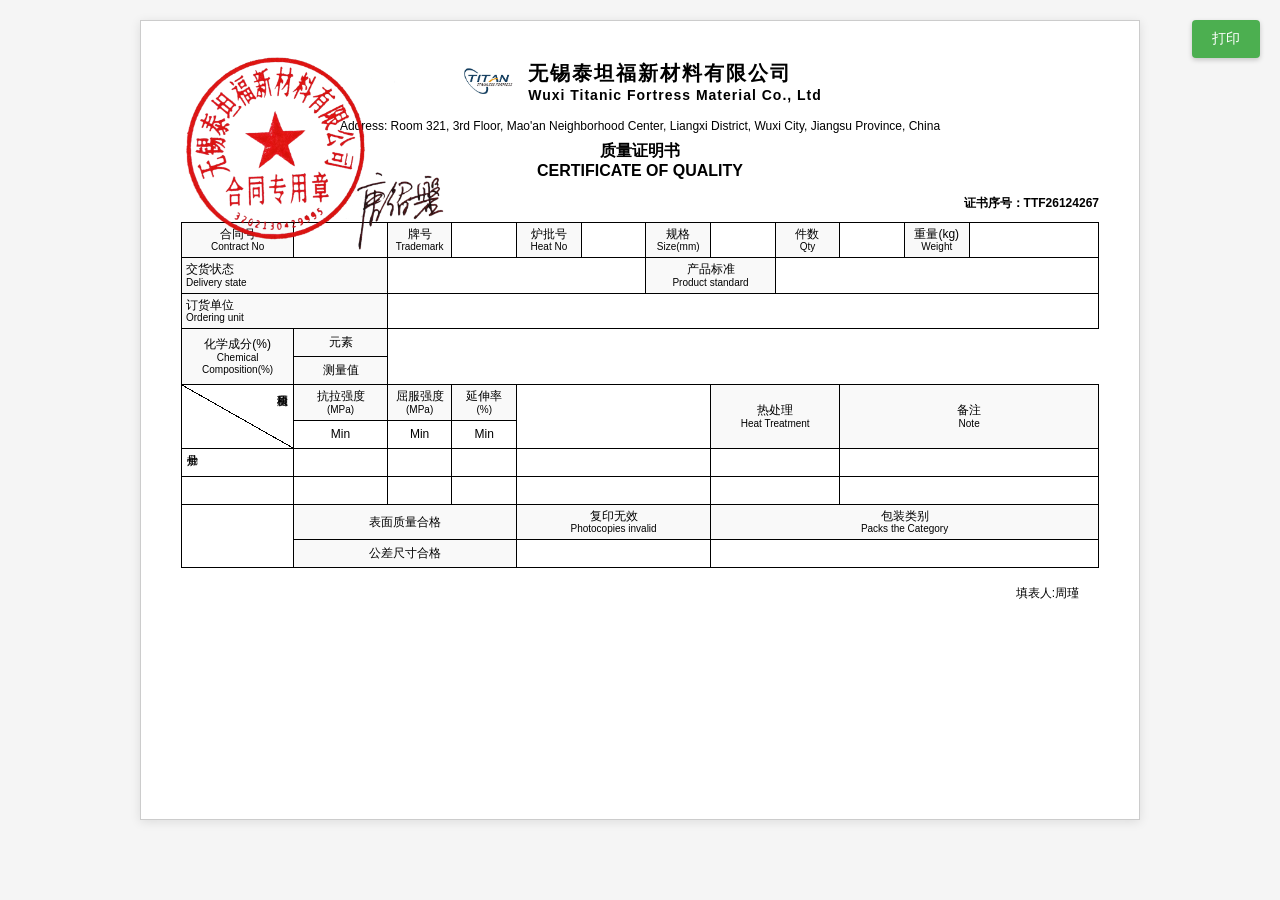
<file: certificate.html>
<!DOCTYPE html>
<html lang="zh-CN">
<head>
<meta charset="UTF-8">
<title>质量证明书 - Certificate of Quality</title>
<style>
  * { box-sizing: border-box; margin: 0; padding: 0; }
  body {
    font-family: Arial, Helvetica, sans-serif;
    background: #f5f5f5;
    padding: 20px;
    color: #000;
  }
  .certificate {
    background: #fff;
    width: 1000px;
    margin: 0 auto;
    padding: 30px 40px;
    border: 1px solid #ccc;
    box-shadow: 0 2px 10px rgba(0,0,0,0.1);
    position: relative;
    min-height: 800px;
  }
  .header {
    text-align: center;
    margin-bottom: 15px;
  }
  .header h1 {
    font-size: 22px;
    font-weight: bold;
    margin-bottom: 6px;
    letter-spacing: 2px;
  }
  .header h2 {
    font-size: 18px;
    font-weight: bold;
    margin-bottom: 8px;
    letter-spacing: 1px;
  }
  .header .subtitle {
    font-size: 12px;
    font-weight: normal;
  }
  table {
    width: 100%;
    border-collapse: collapse;
    font-size: 12px;
    table-layout: fixed;
  }
  table td, table th {
    border: 1px solid #000;
    padding: 4px 4px;
    text-align: left;
    vertical-align: middle;
    height: 28px;
    line-height: 1.2;
  }
  .label-cell {
    background: #f9f9f9;
    font-weight: normal;
    text-align: center;
  }
  .center-text {
    text-align: center !important;
  }
  .diagonal-cell {
    position: relative;
    height: 56px;
  }
  .diagonal-cell::before {
    content: "";
    position: absolute;
    top: 0;
    left: 0;
    width: 100%;
    height: 100%;
    background: linear-gradient(to top right, transparent calc(50% - 0.5px), #000 calc(50% - 0.5px), #000 calc(50% + 0.5px), transparent calc(50% + 0.5px));
    -webkit-print-color-adjust: exact;
    print-color-adjust: exact;
  }
  .diagonal-cell .top-text {
    position: absolute;
    top: 2px;
    right: 4px;
    font-size: 11px;
    writing-mode: vertical-rl;
    text-orientation: mixed;
  }
  .diagonal-cell .bottom-text {
    position: absolute;
    bottom: 2px;
    left: 4px;
    font-size: 11px;
    writing-mode: vertical-rl;
    text-orientation: mixed;
  }
  .en-text { font-size: 10px; font-family: Arial, sans-serif; display: block; }
  [contenteditable="true"] {
    outline: none;
    min-height: 1em;
  }
  [contenteditable="true"]:focus {
    background: #e8f4fd;
  }
  .footer {
    display: flex;
    justify-content: flex-end;
    margin-top: 15px;
    font-size: 12px;
    line-height: 1.8;
    padding-right: 20px;
  }
  .stamp-image {
    position: absolute;
    top: -18px;
    left: 20px;
    width: 300px;
    height: 300px;
    z-index: 10;
    object-fit: contain;
  }
  .certificate-no {
    text-align: right;
    font-size: 12px;
    margin-bottom: 10px;
    font-weight: bold;
  }
  .element-col {
    width: 7.69%;
  }
  .element-header {
    background: #ff8c00;
    color: white;
    font-weight: bold;
    text-align: center;
  }
  .element-value {
    background: #ff8c00;
    color: white;
    text-align: center;
  }
  .measurement-value {
    background: #add8e6;
    color: #333;
    text-align: center;
  }
  .print-btn {
    position: fixed;
    top: 20px;
    right: 20px;
    padding: 10px 20px;
    background: #4CAF50;
    color: white;
    border: none;
    border-radius: 4px;
    cursor: pointer;
    font-size: 14px;
    z-index: 100;
    box-shadow: 0 2px 5px rgba(0,0,0,0.2);
  }
  .print-btn:hover { background: #45a049; }
  @media print {
    @page { size: A4 landscape; margin: 10mm; }
    body { background: #fff; padding: 0; }
    .certificate { box-shadow: none; border: none; width: 100%; padding: 0; min-height: auto; }
    [contenteditable="true"]:focus { background: transparent; }
    .stamp-image { display: block; }
    .print-btn { display: none; }
  }
</style>
</head>
<body>

<button class="print-btn" onclick="window.print()">打印</button>

<div class="certificate">

  <div class="header">
    <div style="display: flex; align-items: center; justify-content: center; gap: 10px; margin-bottom: 8px;">
      <img id="companyLogo" src="" alt="公司logo" style="width: 60px; height: 60px; object-fit: contain;" />
      <div style="text-align: left;">
        <h1 contenteditable="true" id="companyName" style="margin: 0; font-size: 20px;">无锡泰坦福新材料有限公司</h1>
        <h2 contenteditable="true" style="margin: 0; font-size: 14px;">Wuxi Titanic Fortress Material Co., Ltd</h2>
      </div>
    </div>
    <div class="subtitle">Address: Room 321, 3rd Floor, Mao'an Neighborhood Center, Liangxi District, Wuxi City, Jiangsu Province, China</div>
    <div style="font-size: 16px; font-weight: bold; margin-top: 8px;">质量证明书</div>
    <div style="font-size: 16px; font-weight: bold;">CERTIFICATE OF QUALITY</div>
  </div>

  <div class="certificate-no" id="certificateNo">证书序号：</div>

  <table>
    <colgroup>
      <col width="12%">
      <col width="10%">
      <col width="6.91%">
      <col width="6.91%">
      <col width="6.91%">
      <col width="6.91%">
      <col width="6.91%">
      <col width="6.91%">
      <col width="6.91%">
      <col width="6.91%">
      <col width="6.91%">
      <col width="6.91%">
      <col width="6.91%">
    </colgroup>
    <tr>
      <td class="label-cell">合同号<br><span class="en-text">Contract No</span></td>
      <td contenteditable="true" id="contractNo"></td>
      <td class="label-cell">牌号<br><span class="en-text">Trademark</span></td>
      <td contenteditable="true" id="material"></td>
      <td class="label-cell">炉批号<br><span class="en-text">Heat No</span></td>
      <td contenteditable="true" id="heatNo"></td>
      <td class="label-cell">规格<br><span class="en-text">Size(mm)</span></td>
      <td contenteditable="true" id="specification"></td>
      <td class="label-cell">件数<br><span class="en-text">Qty</span></td>
      <td contenteditable="true" id="quantity"></td>
      <td class="label-cell">重量(kg)<br><span class="en-text">Weight</span></td>
      <td contenteditable="true" id="weight" colspan="2"></td>
    </tr>
    <tr>
      <td class="label-cell" colspan="2" style="text-align: left;">交货状态<br><span class="en-text">Delivery state</span></td>
      <td contenteditable="true" id="deliveryState" colspan="4"></td>
      <td class="label-cell" colspan="2">产品标准<br><span class="en-text">Product standard</span></td>
      <td contenteditable="true" id="product" colspan="5"></td>
    </tr>
    <tr>
      <td class="label-cell" colspan="2" style="text-align: left;">订货单位<br><span class="en-text">Ordering unit</span></td>
      <td contenteditable="true" id="customer" colspan="11"></td>
    </tr>
    <tr id="chemHeaderRow">
      <td class="label-cell" rowspan="3">化学成分(%)<br><span class="en-text">Chemical Composition(%)</span></td>
      <td class="label-cell" rowspan="2">元素</td>
    </tr>
    <tr id="chemValueRow">
    </tr>
    <tr id="chemMeasurementRow">
      <td class="label-cell">测量值</td>
    </tr>
    <tr>
      <td rowspan="2" class="diagonal-cell">
        <span class="top-text">检测项目</span>
        <span class="bottom-text">炉批号</span>
      </td>
      <td class="label-cell">抗拉强度<br><span class="en-text">(MPa)</span></td>
      <td class="label-cell">屈服强度<br><span class="en-text">(MPa)</span></td>
      <td class="label-cell">延伸率<br><span class="en-text">(%)</span></td>
      <td rowspan="2" colspan="3" contenteditable="true" id="heatTreatmentLeft"></td>
      <td colspan="2" class="label-cell" rowspan="2">热处理<br><span class="en-text">Heat Treatment</span></td>
      <td colspan="4" class="label-cell" rowspan="2">备注<br><span class="en-text">Note</span></td>
    </tr>
    <tr>
      <td contenteditable="true" class="center-text">Min</td>
      <td contenteditable="true" class="center-text">Min</td>
      <td contenteditable="true" class="center-text">Min</td>
    </tr>
    <tr>
      <td contenteditable="true" id="diagonalHeatNo"></td>
      <td contenteditable="true"></td>
      <td contenteditable="true"></td>
      <td contenteditable="true"></td>
      <td colspan="3" contenteditable="true"></td>
      <td colspan="2" contenteditable="true"></td>
      <td colspan="4" contenteditable="true" id="note"></td>
    </tr>
    <tr>
      <td></td>
      <td></td>
      <td></td>
      <td></td>
      <td colspan="3"></td>
      <td colspan="2"></td>
      <td colspan="4"></td>
    </tr>
    <tr>
      <td rowspan="2" contenteditable="true" id="gbNewGrade"></td>
      <td colspan="3" class="label-cell" contenteditable="true">表面质量合格</td>
      <td colspan="3" class="label-cell" contenteditable="true">复印无效<br><span class="en-text">Photocopies invalid</span></td>
      <td colspan="6" class="label-cell">包装类别<br><span class="en-text">Packs the Category</span></td>
    </tr>
    <tr>
      <td colspan="3" class="label-cell" contenteditable="true">公差尺寸合格</td>
      <td colspan="3"></td>
      <td colspan="6" contenteditable="true"></td>
    </tr>
  </table>

  <div class="footer">
    <div style="text-align: right;">
      <div contenteditable="true">填表人:周瑾</div>
      <div contenteditable="true" id="date"></div>
    </div>
  </div>

  <img src="ttfchop.png" alt="签章" class="stamp-image" />

</div>

<script>
    document.querySelectorAll('[contenteditable="true"]').forEach(el => {
      el.addEventListener('keydown', function(e) {
        if (e.key === 'Enter') {
          e.preventDefault();
          document.execCommand('insertLineBreak');
        }
      });
    });

    function loadLogo() {
      const logoImg = document.getElementById('companyLogo');
      if (!logoImg) return;
      
      const baseUrl = window.location.pathname.substring(0, window.location.pathname.lastIndexOf('/') + 1);
      const logoUrl = baseUrl + 'logo.jpg';
      
      fetch(logoUrl)
        .then(function(response) {
          if (response.ok) {
            return response.blob();
          }
          throw new Error('Logo not found');
        })
        .then(function(blob) {
          const reader = new FileReader();
          reader.onloadend = function() {
            logoImg.src = reader.result;
          };
          reader.readAsDataURL(blob);
        })
        .catch(function(e) {
          console.error('加载logo失败:', e);
        });
    }

    function generateCertificateNo() {
    const now = new Date();
    const year = now.getFullYear().toString().substring(2);
    const month = String(now.getMonth() + 1).padStart(2, '0');
    const random = String(Math.floor(Math.random() * 10000)).padStart(4, '0');
    return 'TTF' + year + month + random;
  }

  try {
    const savedData = localStorage.getItem('certificateData');
    
    loadLogo();
    
    document.getElementById('certificateNo').textContent = '证书序号：' + generateCertificateNo();
    
    if (savedData) {
      const certificateData = JSON.parse(savedData);
      localStorage.removeItem('certificateData');
      
      if (certificateData.orders && certificateData.orders.length > 0) {
        const firstOrder = certificateData.orders[0];
        
        if (firstOrder.orderNo) document.getElementById('contractNo').textContent = firstOrder.orderNo;
        if (firstOrder.material) document.getElementById('material').textContent = firstOrder.material;
        if (firstOrder.heatNo) {
          document.getElementById('heatNo').textContent = firstOrder.heatNo;
          document.getElementById('diagonalHeatNo').textContent = firstOrder.heatNo;
        }
        if (firstOrder.specification) document.getElementById('specification').textContent = firstOrder.specification;
        if (firstOrder.product) document.getElementById('deliveryState').textContent = firstOrder.product;
        
        let productStandard = '';
        if (certificateData.hscodeData) {
          const hscodeItem = certificateData.hscodeData.find(function(h) {
            return h.productName === firstOrder.product || h.productNameEn === firstOrder.product;
          });
          if (hscodeItem && hscodeItem.standard) {
            productStandard = hscodeItem.standard;
          }
        }
        document.getElementById('product').textContent = productStandard || 'GB/T 4237-2015';
        
        if (firstOrder.quantity) document.getElementById('quantity').textContent = firstOrder.quantity.toString();
        if (firstOrder.weight) document.getElementById('weight').textContent = firstOrder.weight.toFixed(2);
        if (certificateData.customer || firstOrder.customer) {
          document.getElementById('customer').textContent = certificateData.customer || firstOrder.customer;
        }
        
        if (certificateData.today) {
          const date = new Date(certificateData.today);
          document.getElementById('date').textContent = '日期：' + date.getFullYear() + '/' + (date.getMonth() + 1) + '/' + date.getDate();
        }
        
        if (firstOrder.otherRequirements) {
          document.getElementById('heatTreatmentLeft').textContent = firstOrder.otherRequirements;
        }
        if (firstOrder.remarks || firstOrder.description) {
          document.getElementById('note').textContent = firstOrder.remarks || firstOrder.description;
        }
        
        if (firstOrder.supplier === '无锡泰益特钢有限公司' || firstOrder.supplier === '无锡泰坦福新材料有限公司') {
          document.getElementById('companyName').textContent = firstOrder.supplier;
        }
        
        if (certificateData.gradeComparisons) {
          const grade = certificateData.gradeComparisons.find(function(g) {
            return g.gbNew === firstOrder.material || g.gbOld === firstOrder.material ||
                   g.astm === firstOrder.material || g.jis === firstOrder.material ||
                   g.din === firstOrder.material || g.en === firstOrder.material;
          });
          
          if (grade) {
            if (grade.gbNew) {
              document.getElementById('gbNewGrade').textContent = grade.gbNew;
            }
            
            if (grade.composition) {
              const composition = grade.composition;
              const elementParts = composition.split(',');
              const elements = [];
              
              elementParts.forEach(function(part) {
                part = part.trim();
                if (!part) return;
                
                const elementMatch = part.match(/^([A-Z][a-z]?)([:≤≥]?.*)$/);
                if (elementMatch) {
                  let elementName = elementMatch[1];
                  let elementValue = elementMatch[2].trim();
                  
                  if (elementValue.startsWith(':')) {
                    elementValue = elementValue.substring(1).trim();
                  }
                  
                  elements.push({
                    name: elementName,
                    value: elementValue || 'Max'
                  });
                }
              });
              
              const headerRow = document.getElementById('chemHeaderRow');
              const valueRow = document.getElementById('chemValueRow');
              const measurementRow = document.getElementById('chemMeasurementRow');
              
              elements.forEach(function(el) {
                const headerCell = document.createElement('td');
                headerCell.className = 'element-header';
                headerCell.textContent = el.name;
                headerRow.appendChild(headerCell);
                
                const valueCell = document.createElement('td');
                valueCell.className = 'element-value';
                valueCell.setAttribute('contenteditable', 'true');
                valueCell.textContent = el.value;
                valueRow.appendChild(valueCell);
                
                const measurementCell = document.createElement('td');
                measurementCell.className = 'measurement-value';
                measurementCell.setAttribute('contenteditable', 'true');
                measurementRow.appendChild(measurementCell);
              });
              
              const remainingCells = 11 - elements.length;
              if (remainingCells > 0) {
                for (let i = 0; i < remainingCells; i++) {
                  const headerCell = document.createElement('td');
                  headerCell.className = 'element-header';
                  headerCell.textContent = '-';
                  headerRow.appendChild(headerCell);
                  
                  const valueCell = document.createElement('td');
                  valueCell.className = 'element-value';
                  valueCell.setAttribute('contenteditable', 'true');
                  valueCell.textContent = '-';
                  valueRow.appendChild(valueCell);
                  
                  const measurementCell = document.createElement('td');
                  measurementCell.className = 'measurement-value';
                  measurementCell.setAttribute('contenteditable', 'true');
                  measurementRow.appendChild(measurementCell);
                }
              }
            }
          }
        }
      }
    }
  } catch (error) {
    console.error('解析质保书数据错误:', error);
  }
</script>

</body>
</html>
</file>
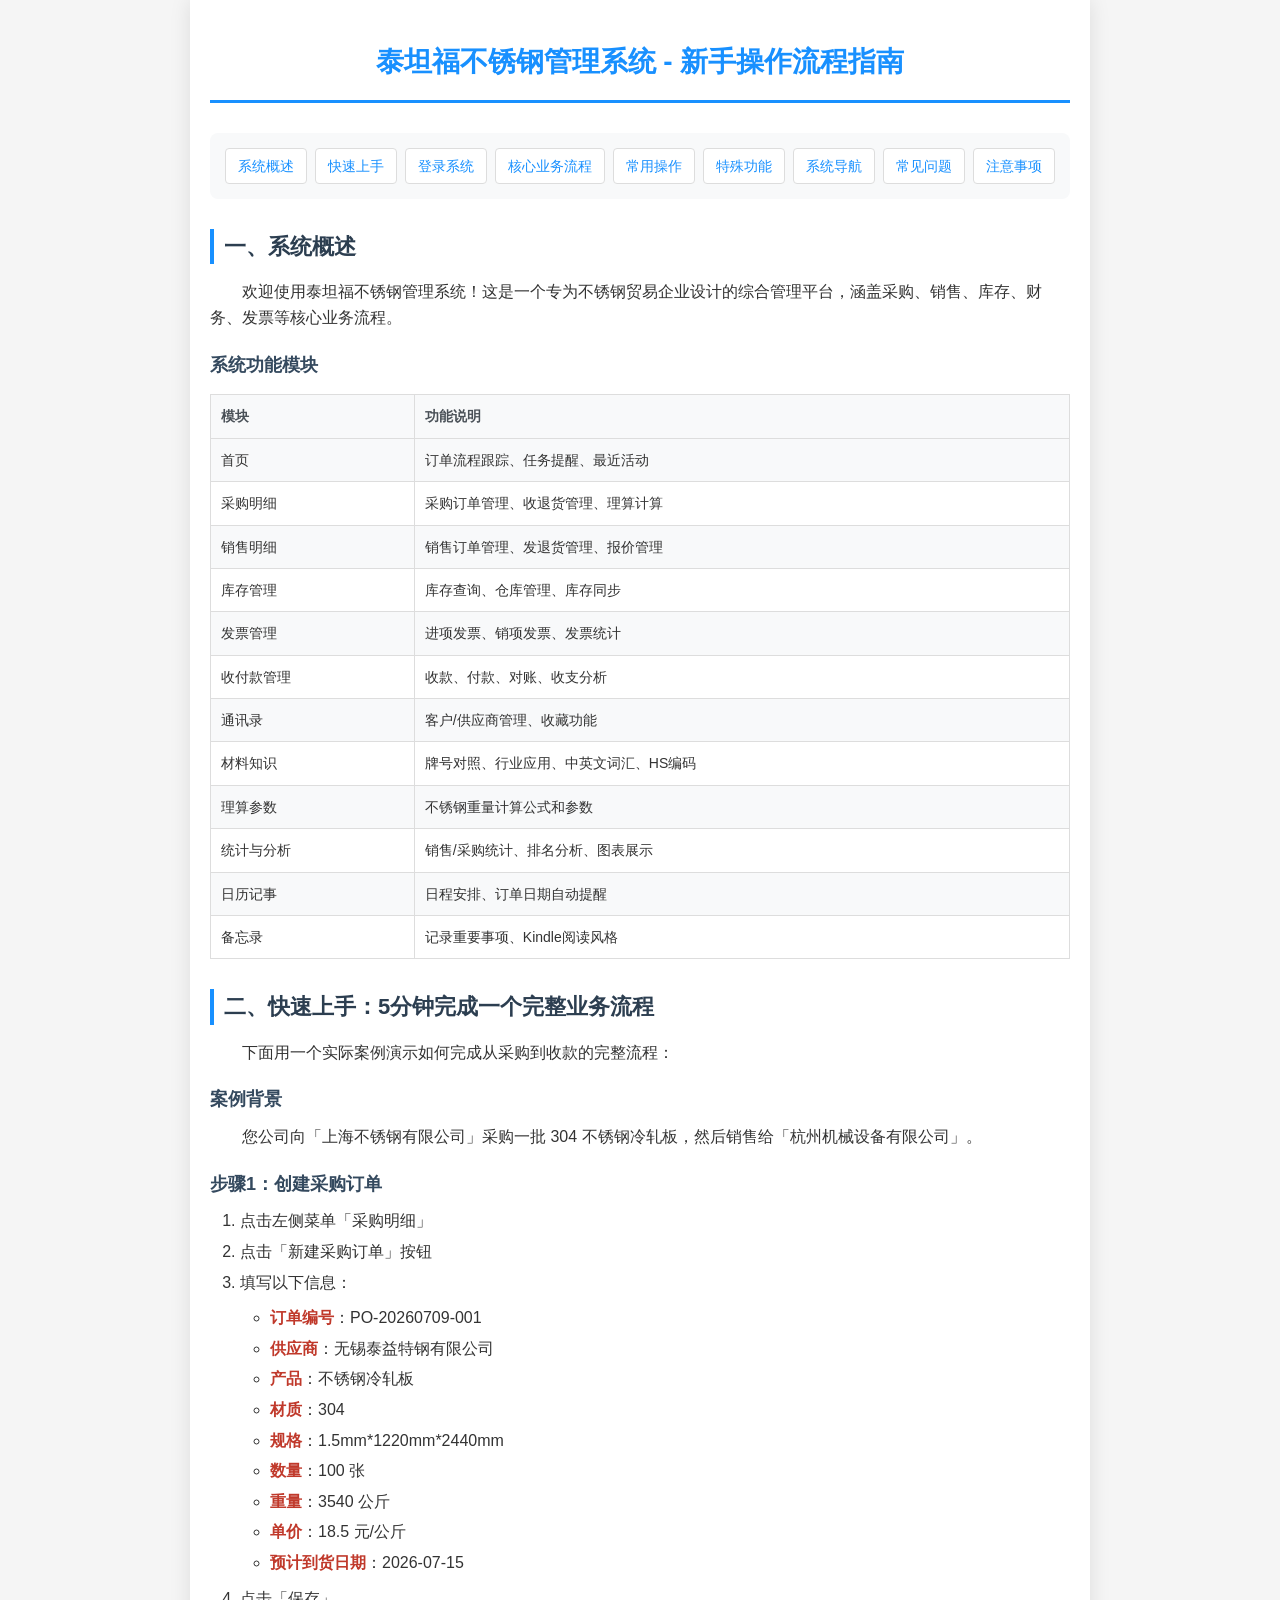
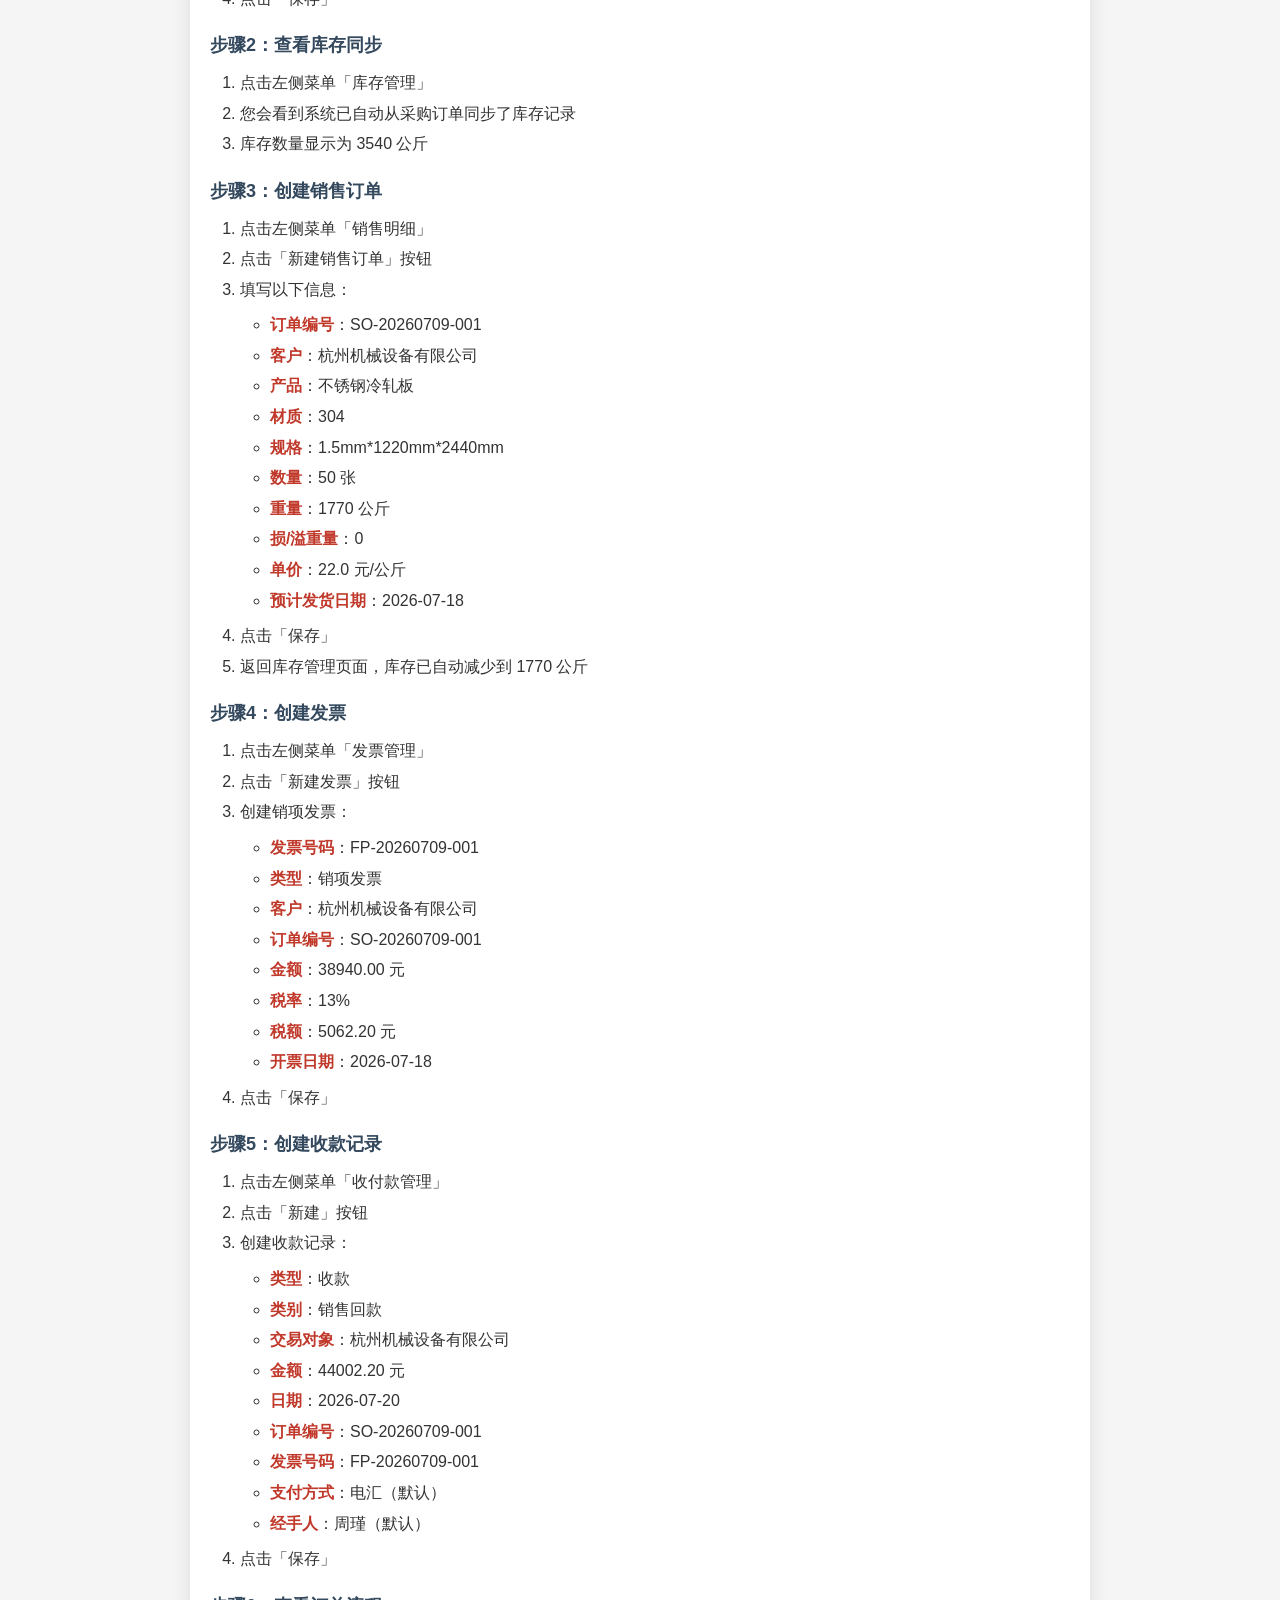
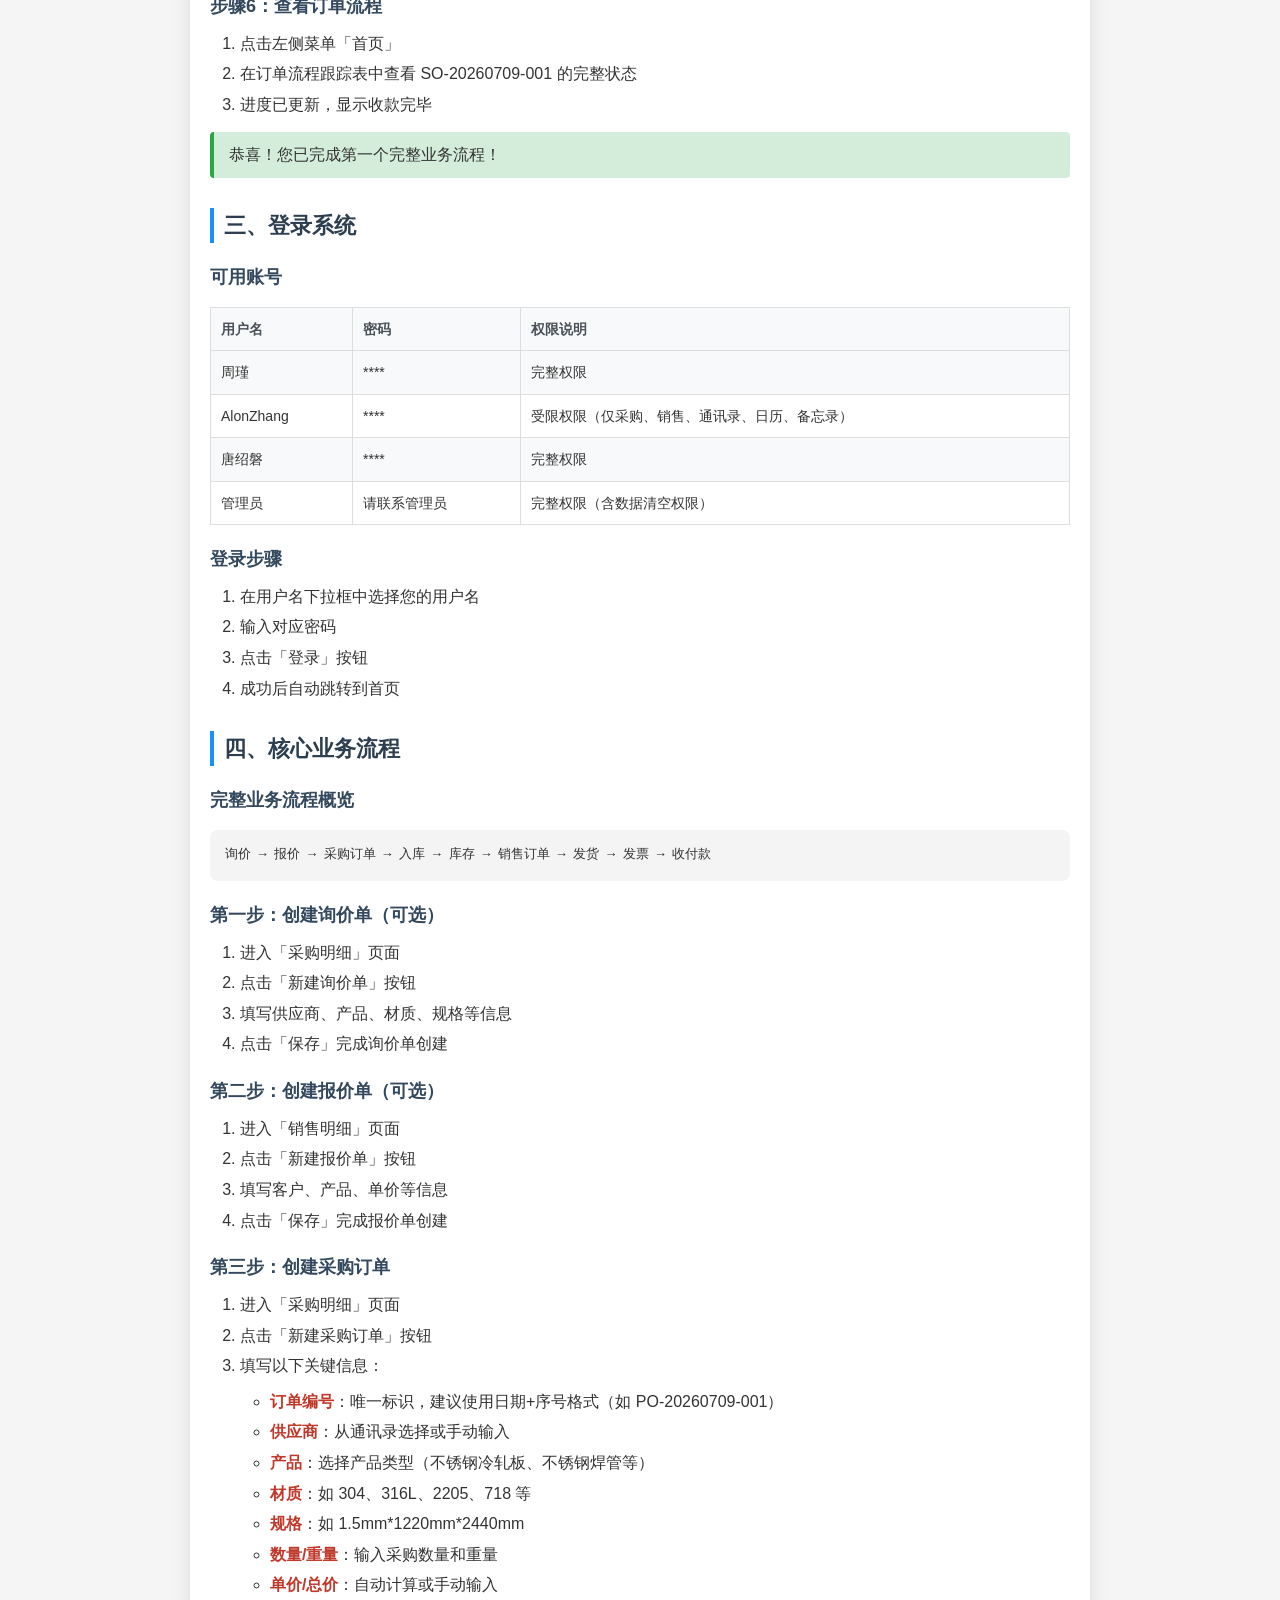
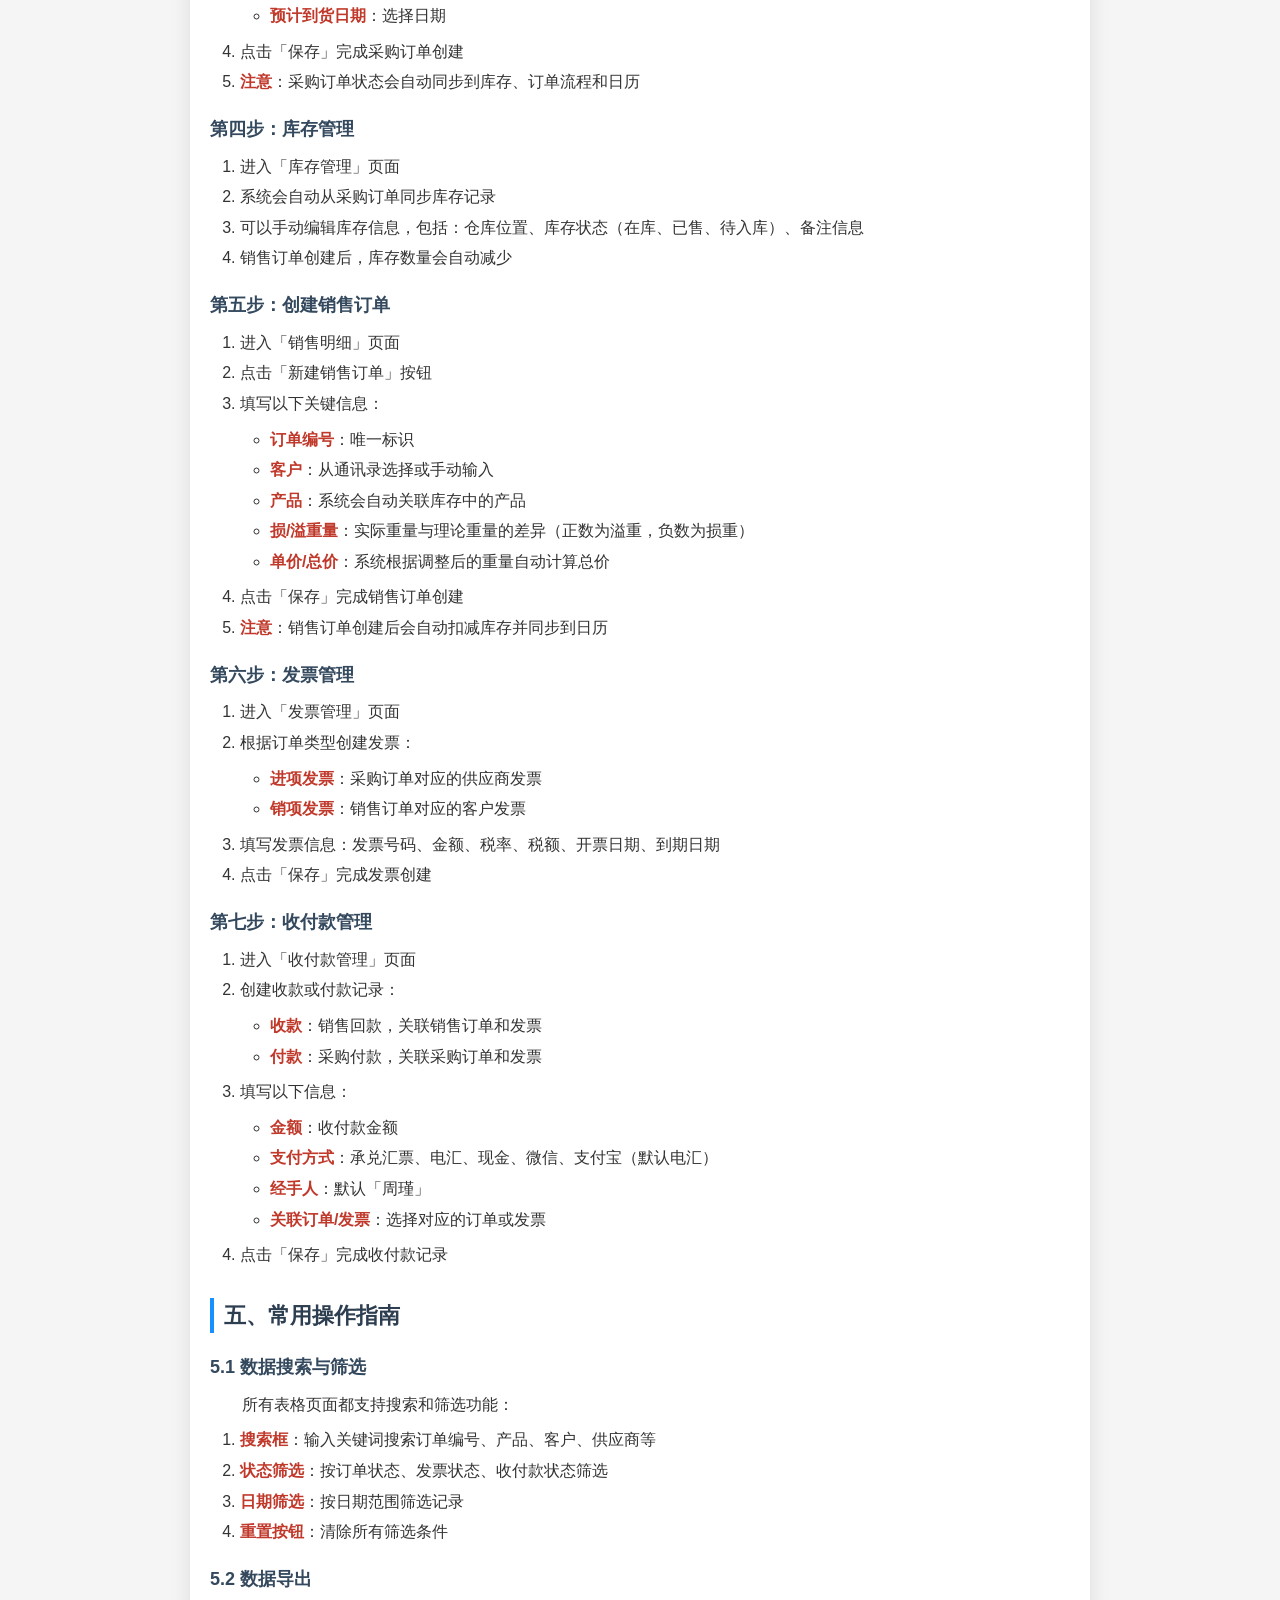
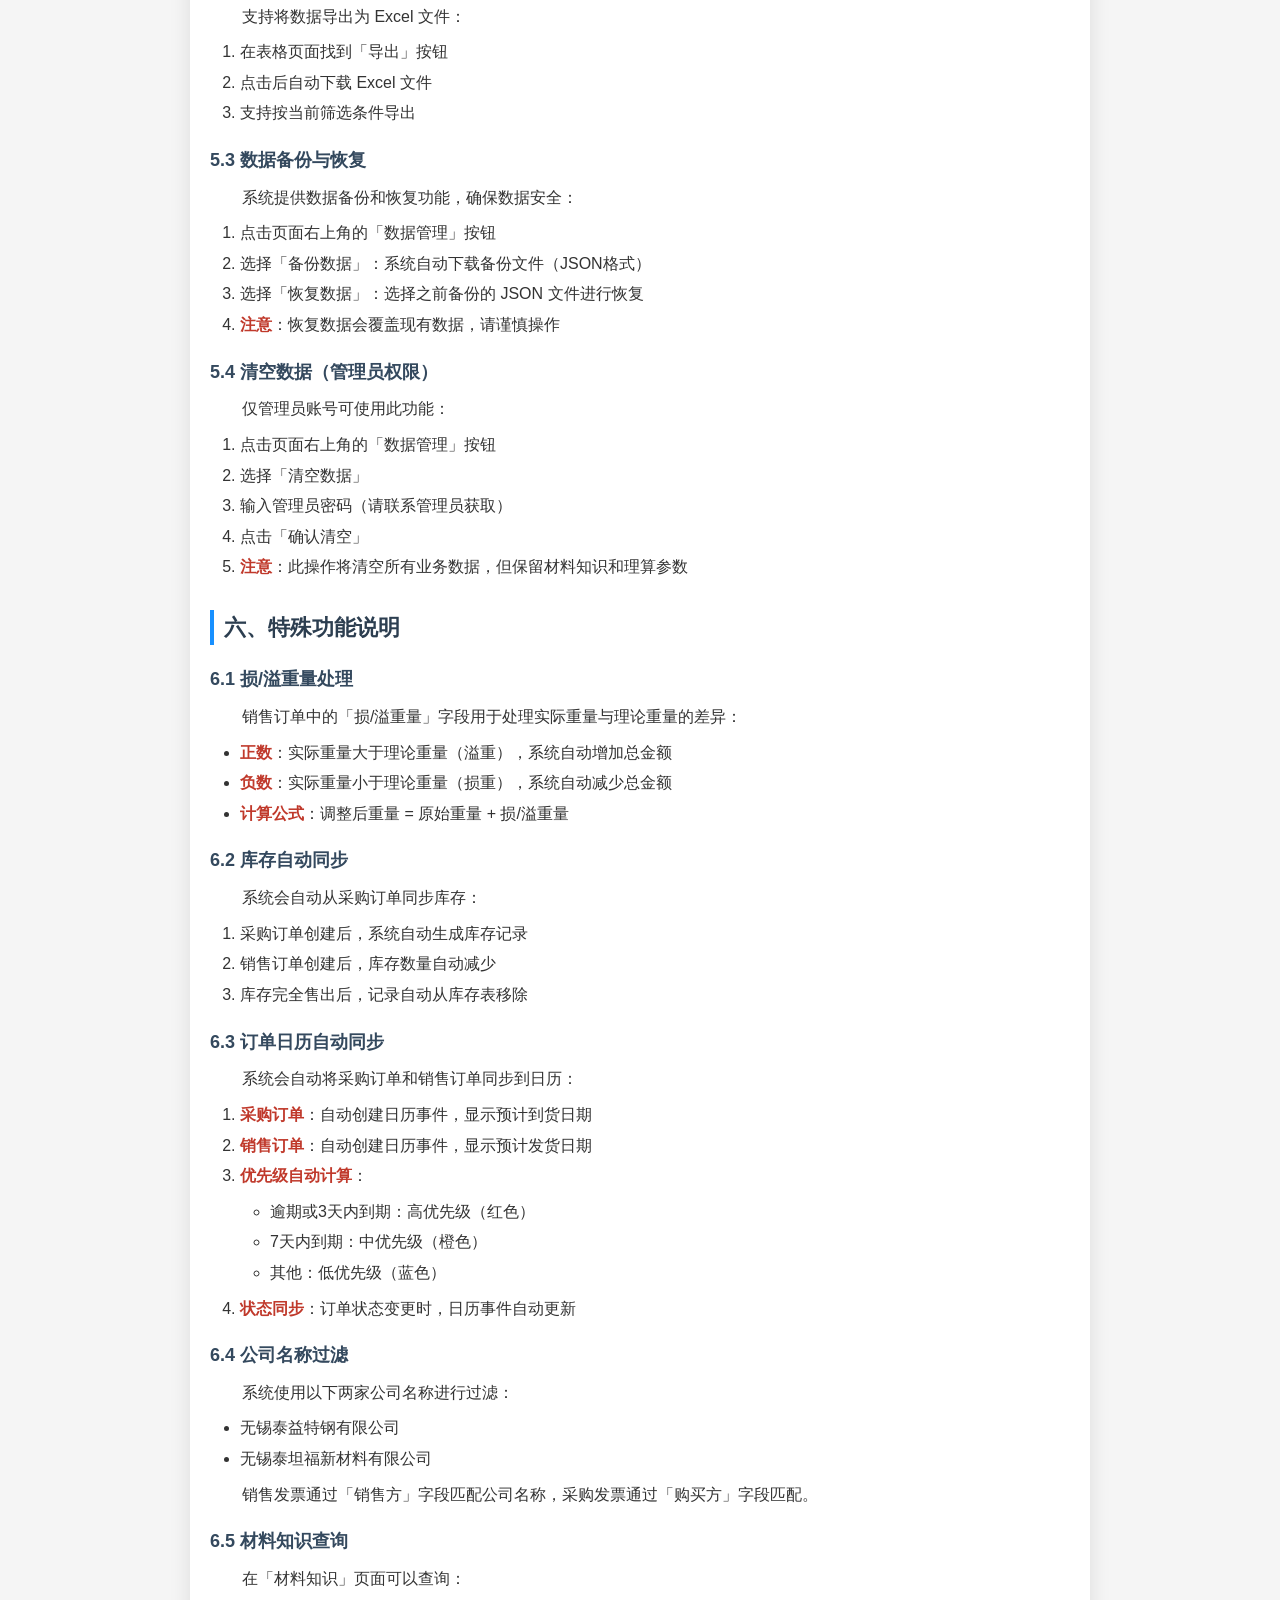
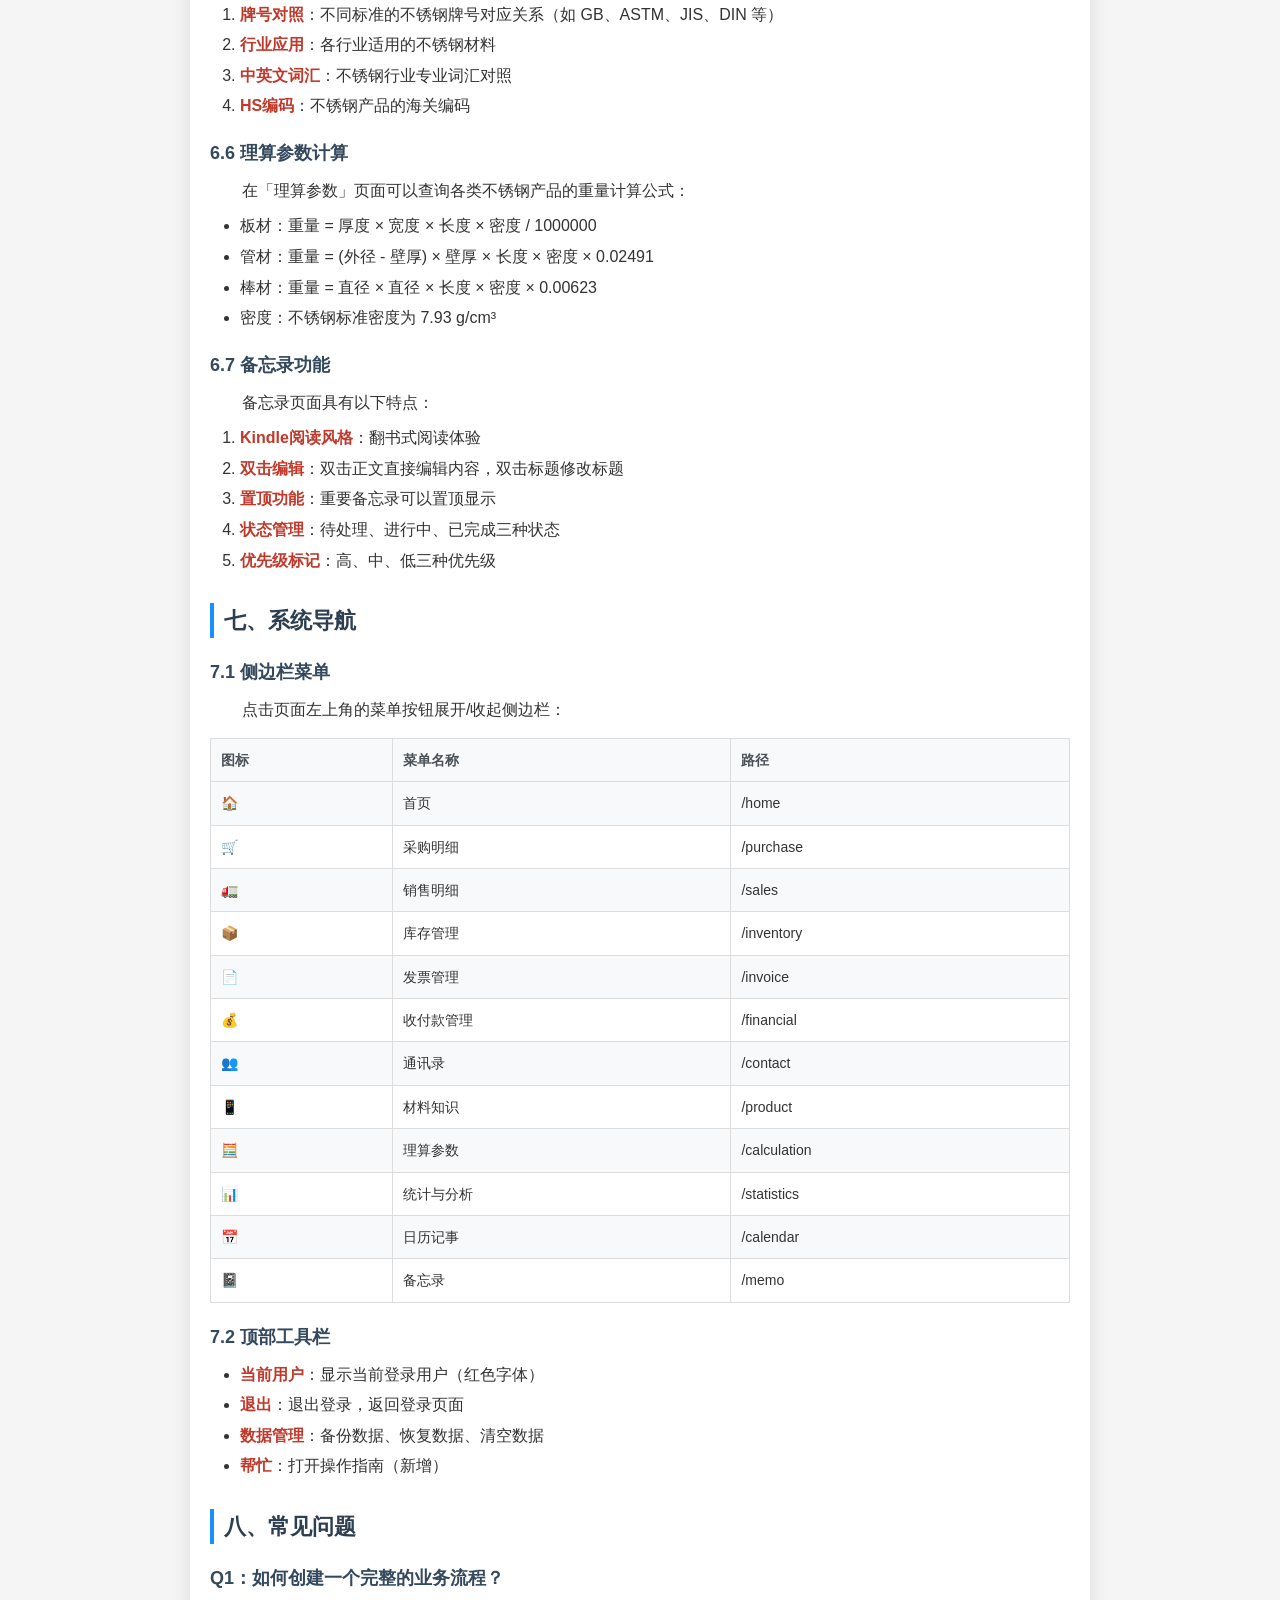
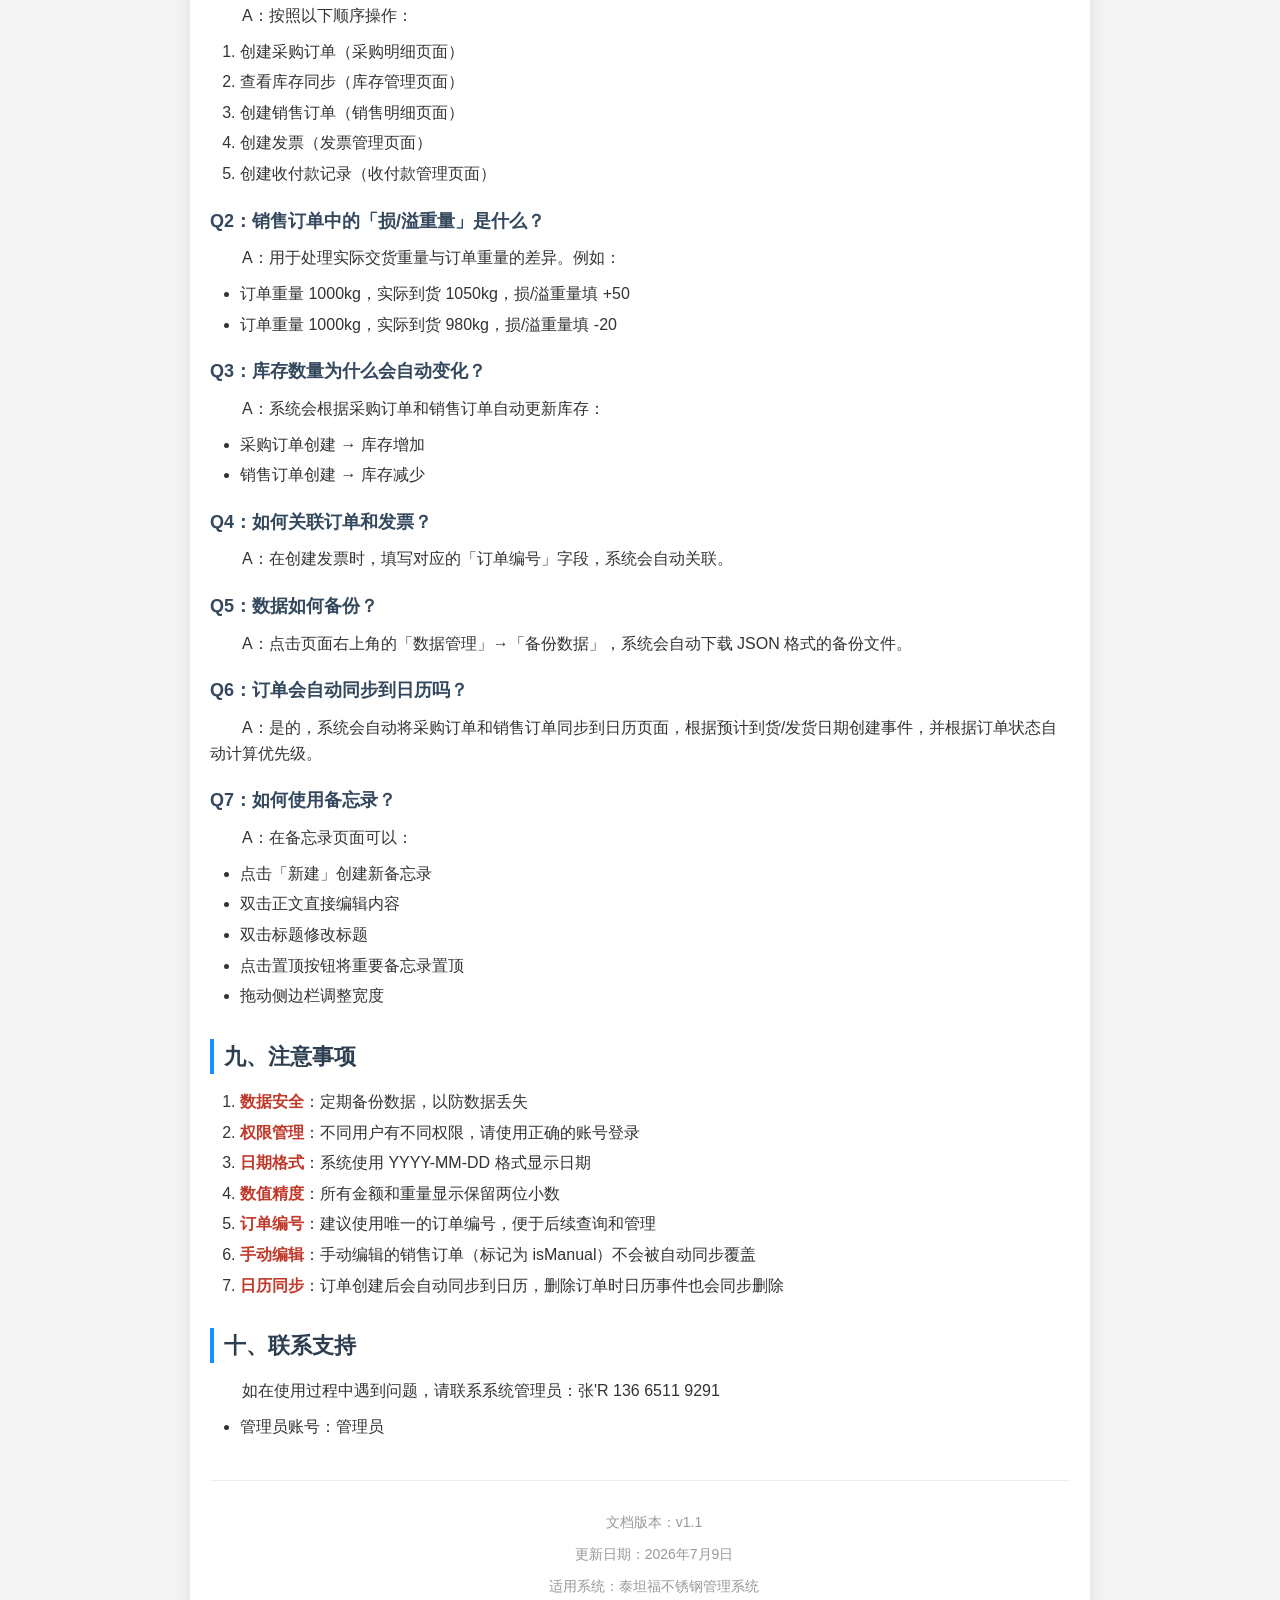
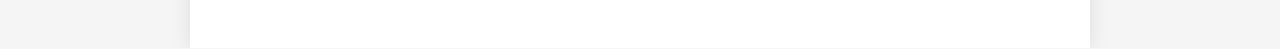
<file: guide.html>
<!DOCTYPE html>
<html lang="zh-CN">
<head>
    <meta charset="UTF-8">
    <meta name="viewport" content="width=device-width, initial-scale=1.0">
    <title>泰坦福不锈钢管理系统 - 操作指南</title>
    <style>
        * {
            margin: 0;
            padding: 0;
            box-sizing: border-box;
        }
        body {
            font-family: -apple-system, BlinkMacSystemFont, 'Segoe UI', Roboto, 'Helvetica Neue', Arial, sans-serif;
            line-height: 1.6;
            color: #333;
            background-color: #f5f5f5;
        }
        .container {
            max-width: 900px;
            margin: 0 auto;
            padding: 40px 20px;
            background-color: #fff;
            min-height: 100vh;
            box-shadow: 0 0 20px rgba(0,0,0,0.1);
        }
        h1 {
            text-align: center;
            color: #1890ff;
            margin-bottom: 30px;
            font-size: 28px;
            border-bottom: 3px solid #1890ff;
            padding-bottom: 15px;
        }
        h2 {
            color: #2c3e50;
            margin: 30px 0 15px 0;
            font-size: 22px;
            padding-left: 10px;
            border-left: 4px solid #1890ff;
        }
        h3 {
            color: #34495e;
            margin: 20px 0 10px 0;
            font-size: 18px;
        }
        h4 {
            color: #7f8c8d;
            margin: 15px 0 8px 0;
            font-size: 16px;
        }
        p {
            margin: 10px 0;
            text-indent: 2em;
        }
        ul, ol {
            margin: 10px 0 10px 30px;
        }
        li {
            margin: 5px 0;
        }
        table {
            width: 100%;
            border-collapse: collapse;
            margin: 15px 0;
            font-size: 14px;
        }
        table th, table td {
            border: 1px solid #ddd;
            padding: 10px;
            text-align: left;
        }
        table th {
            background-color: #f8f9fa;
            font-weight: 600;
            color: #495057;
        }
        table tr:nth-child(even) {
            background-color: #f8f9fa;
        }
        table tr:hover {
            background-color: #e9ecef;
        }
        code {
            background-color: #f4f4f4;
            padding: 2px 6px;
            border-radius: 4px;
            font-family: 'Courier New', Courier, monospace;
            font-size: 14px;
        }
        pre {
            background-color: #f4f4f4;
            padding: 15px;
            border-radius: 8px;
            overflow-x: auto;
            margin: 15px 0;
        }
        pre code {
            padding: 0;
            font-size: 13px;
        }
        strong {
            color: #c0392b;
        }
        .highlight {
            background-color: #fff3cd;
            padding: 10px 15px;
            border-radius: 4px;
            border-left: 4px solid #ffc107;
            margin: 15px 0;
        }
        .tip {
            background-color: #d4edda;
            padding: 10px 15px;
            border-radius: 4px;
            border-left: 4px solid #28a745;
            margin: 15px 0;
        }
        .warning {
            background-color: #f8d7da;
            padding: 10px 15px;
            border-radius: 4px;
            border-left: 4px solid #dc3545;
            margin: 15px 0;
        }
        a {
            color: #1890ff;
            text-decoration: none;
        }
        a:hover {
            text-decoration: underline;
        }
        .version-info {
            text-align: center;
            color: #999;
            font-size: 14px;
            margin-top: 40px;
            padding-top: 20px;
            border-top: 1px solid #eee;
        }
        .step-number {
            background-color: #1890ff;
            color: #fff;
            width: 28px;
            height: 28px;
            border-radius: 50%;
            display: inline-flex;
            align-items: center;
            justify-content: center;
            font-weight: bold;
            margin-right: 8px;
            font-size: 14px;
        }
        .nav-links {
            display: flex;
            flex-wrap: wrap;
            gap: 8px;
            margin-bottom: 20px;
            padding: 15px;
            background-color: #f8f9fa;
            border-radius: 8px;
        }
        .nav-links a {
            padding: 6px 12px;
            background-color: #fff;
            border: 1px solid #ddd;
            border-radius: 4px;
            font-size: 14px;
        }
        .nav-links a:hover {
            background-color: #1890ff;
            color: #fff;
            border-color: #1890ff;
            text-decoration: none;
        }
    </style>
</head>
<body>
    <div class="container">
        <h1>泰坦福不锈钢管理系统 - 新手操作流程指南</h1>

        <div class="nav-links">
            <a href="#overview">系统概述</a>
            <a href="#quickstart">快速上手</a>
            <a href="#login">登录系统</a>
            <a href="#process">核心业务流程</a>
            <a href="#operations">常用操作</a>
            <a href="#features">特殊功能</a>
            <a href="#navigation">系统导航</a>
            <a href="#faq">常见问题</a>
            <a href="#notes">注意事项</a>
        </div>

        <h2 id="overview">一、系统概述</h2>
        <p>欢迎使用泰坦福不锈钢管理系统！这是一个专为不锈钢贸易企业设计的综合管理平台，涵盖采购、销售、库存、财务、发票等核心业务流程。</p>

        <h3>系统功能模块</h3>
        <table>
            <tr>
                <th>模块</th>
                <th>功能说明</th>
            </tr>
            <tr><td>首页</td><td>订单流程跟踪、任务提醒、最近活动</td></tr>
            <tr><td>采购明细</td><td>采购订单管理、收退货管理、理算计算</td></tr>
            <tr><td>销售明细</td><td>销售订单管理、发退货管理、报价管理</td></tr>
            <tr><td>库存管理</td><td>库存查询、仓库管理、库存同步</td></tr>
            <tr><td>发票管理</td><td>进项发票、销项发票、发票统计</td></tr>
            <tr><td>收付款管理</td><td>收款、付款、对账、收支分析</td></tr>
            <tr><td>通讯录</td><td>客户/供应商管理、收藏功能</td></tr>
            <tr><td>材料知识</td><td>牌号对照、行业应用、中英文词汇、HS编码</td></tr>
            <tr><td>理算参数</td><td>不锈钢重量计算公式和参数</td></tr>
            <tr><td>统计与分析</td><td>销售/采购统计、排名分析、图表展示</td></tr>
            <tr><td>日历记事</td><td>日程安排、订单日期自动提醒</td></tr>
            <tr><td>备忘录</td><td>记录重要事项、Kindle阅读风格</td></tr>
        </table>

        <h2 id="quickstart">二、快速上手：5分钟完成一个完整业务流程</h2>
        <p>下面用一个实际案例演示如何完成从采购到收款的完整流程：</p>

        <h3>案例背景</h3>
        <p>您公司向「上海不锈钢有限公司」采购一批 304 不锈钢冷轧板，然后销售给「杭州机械设备有限公司」。</p>

        <h3>步骤1：创建采购订单</h3>
        <ol>
            <li>点击左侧菜单「采购明细」</li>
            <li>点击「新建采购订单」按钮</li>
            <li>填写以下信息：
                <ul>
                    <li><strong>订单编号</strong>：PO-20260709-001</li>
                    <li><strong>供应商</strong>：无锡泰益特钢有限公司</li>
                    <li><strong>产品</strong>：不锈钢冷轧板</li>
                    <li><strong>材质</strong>：304</li>
                    <li><strong>规格</strong>：1.5mm*1220mm*2440mm</li>
                    <li><strong>数量</strong>：100 张</li>
                    <li><strong>重量</strong>：3540 公斤</li>
                    <li><strong>单价</strong>：18.5 元/公斤</li>
                    <li><strong>预计到货日期</strong>：2026-07-15</li>
                </ul>
            </li>
            <li>点击「保存」</li>
        </ol>

        <h3>步骤2：查看库存同步</h3>
        <ol>
            <li>点击左侧菜单「库存管理」</li>
            <li>您会看到系统已自动从采购订单同步了库存记录</li>
            <li>库存数量显示为 3540 公斤</li>
        </ol>

        <h3>步骤3：创建销售订单</h3>
        <ol>
            <li>点击左侧菜单「销售明细」</li>
            <li>点击「新建销售订单」按钮</li>
            <li>填写以下信息：
                <ul>
                    <li><strong>订单编号</strong>：SO-20260709-001</li>
                    <li><strong>客户</strong>：杭州机械设备有限公司</li>
                    <li><strong>产品</strong>：不锈钢冷轧板</li>
                    <li><strong>材质</strong>：304</li>
                    <li><strong>规格</strong>：1.5mm*1220mm*2440mm</li>
                    <li><strong>数量</strong>：50 张</li>
                    <li><strong>重量</strong>：1770 公斤</li>
                    <li><strong>损/溢重量</strong>：0</li>
                    <li><strong>单价</strong>：22.0 元/公斤</li>
                    <li><strong>预计发货日期</strong>：2026-07-18</li>
                </ul>
            </li>
            <li>点击「保存」</li>
            <li>返回库存管理页面，库存已自动减少到 1770 公斤</li>
        </ol>

        <h3>步骤4：创建发票</h3>
        <ol>
            <li>点击左侧菜单「发票管理」</li>
            <li>点击「新建发票」按钮</li>
            <li>创建销项发票：
                <ul>
                    <li><strong>发票号码</strong>：FP-20260709-001</li>
                    <li><strong>类型</strong>：销项发票</li>
                    <li><strong>客户</strong>：杭州机械设备有限公司</li>
                    <li><strong>订单编号</strong>：SO-20260709-001</li>
                    <li><strong>金额</strong>：38940.00 元</li>
                    <li><strong>税率</strong>：13%</li>
                    <li><strong>税额</strong>：5062.20 元</li>
                    <li><strong>开票日期</strong>：2026-07-18</li>
                </ul>
            </li>
            <li>点击「保存」</li>
        </ol>

        <h3>步骤5：创建收款记录</h3>
        <ol>
            <li>点击左侧菜单「收付款管理」</li>
            <li>点击「新建」按钮</li>
            <li>创建收款记录：
                <ul>
                    <li><strong>类型</strong>：收款</li>
                    <li><strong>类别</strong>：销售回款</li>
                    <li><strong>交易对象</strong>：杭州机械设备有限公司</li>
                    <li><strong>金额</strong>：44002.20 元</li>
                    <li><strong>日期</strong>：2026-07-20</li>
                    <li><strong>订单编号</strong>：SO-20260709-001</li>
                    <li><strong>发票号码</strong>：FP-20260709-001</li>
                    <li><strong>支付方式</strong>：电汇（默认）</li>
                    <li><strong>经手人</strong>：周瑾（默认）</li>
                </ul>
            </li>
            <li>点击「保存」</li>
        </ol>

        <h3>步骤6：查看订单流程</h3>
        <ol>
            <li>点击左侧菜单「首页」</li>
            <li>在订单流程跟踪表中查看 SO-20260709-001 的完整状态</li>
            <li>进度已更新，显示收款完毕</li>
        </ol>

        <div class="tip">恭喜！您已完成第一个完整业务流程！</div>

        <h2 id="login">三、登录系统</h2>

        <h3>可用账号</h3>
        <table>
            <tr>
                <th>用户名</th>
                <th>密码</th>
                <th>权限说明</th>
            </tr>
            <tr><td>周瑾</td><td>****</td><td>完整权限</td></tr>
            <tr><td>AlonZhang</td><td>****</td><td>受限权限（仅采购、销售、通讯录、日历、备忘录）</td></tr>
            <tr><td>唐绍磐</td><td>****</td><td>完整权限</td></tr>
            <tr><td>管理员</td><td>请联系管理员</td><td>完整权限（含数据清空权限）</td></tr>
        </table>

        <h3>登录步骤</h3>
        <ol>
            <li>在用户名下拉框中选择您的用户名</li>
            <li>输入对应密码</li>
            <li>点击「登录」按钮</li>
            <li>成功后自动跳转到首页</li>
        </ol>

        <h2 id="process">四、核心业务流程</h2>

        <h3>完整业务流程概览</h3>
        <pre><code>询价 → 报价 → 采购订单 → 入库 → 库存 → 销售订单 → 发货 → 发票 → 收付款</code></pre>

        <h3>第一步：创建询价单（可选）</h3>
        <ol>
            <li>进入「采购明细」页面</li>
            <li>点击「新建询价单」按钮</li>
            <li>填写供应商、产品、材质、规格等信息</li>
            <li>点击「保存」完成询价单创建</li>
        </ol>

        <h3>第二步：创建报价单（可选）</h3>
        <ol>
            <li>进入「销售明细」页面</li>
            <li>点击「新建报价单」按钮</li>
            <li>填写客户、产品、单价等信息</li>
            <li>点击「保存」完成报价单创建</li>
        </ol>

        <h3>第三步：创建采购订单</h3>
        <ol>
            <li>进入「采购明细」页面</li>
            <li>点击「新建采购订单」按钮</li>
            <li>填写以下关键信息：
                <ul>
                    <li><strong>订单编号</strong>：唯一标识，建议使用日期+序号格式（如 PO-20260709-001）</li>
                    <li><strong>供应商</strong>：从通讯录选择或手动输入</li>
                    <li><strong>产品</strong>：选择产品类型（不锈钢冷轧板、不锈钢焊管等）</li>
                    <li><strong>材质</strong>：如 304、316L、2205、718 等</li>
                    <li><strong>规格</strong>：如 1.5mm*1220mm*2440mm</li>
                    <li><strong>数量/重量</strong>：输入采购数量和重量</li>
                    <li><strong>单价/总价</strong>：自动计算或手动输入</li>
                    <li><strong>预计到货日期</strong>：选择日期</li>
                </ul>
            </li>
            <li>点击「保存」完成采购订单创建</li>
            <li><strong>注意</strong>：采购订单状态会自动同步到库存、订单流程和日历</li>
        </ol>

        <h3>第四步：库存管理</h3>
        <ol>
            <li>进入「库存管理」页面</li>
            <li>系统会自动从采购订单同步库存记录</li>
            <li>可以手动编辑库存信息，包括：仓库位置、库存状态（在库、已售、待入库）、备注信息</li>
            <li>销售订单创建后，库存数量会自动减少</li>
        </ol>

        <h3>第五步：创建销售订单</h3>
        <ol>
            <li>进入「销售明细」页面</li>
            <li>点击「新建销售订单」按钮</li>
            <li>填写以下关键信息：
                <ul>
                    <li><strong>订单编号</strong>：唯一标识</li>
                    <li><strong>客户</strong>：从通讯录选择或手动输入</li>
                    <li><strong>产品</strong>：系统会自动关联库存中的产品</li>
                    <li><strong>损/溢重量</strong>：实际重量与理论重量的差异（正数为溢重，负数为损重）</li>
                    <li><strong>单价/总价</strong>：系统根据调整后的重量自动计算总价</li>
                </ul>
            </li>
            <li>点击「保存」完成销售订单创建</li>
            <li><strong>注意</strong>：销售订单创建后会自动扣减库存并同步到日历</li>
        </ol>

        <h3>第六步：发票管理</h3>
        <ol>
            <li>进入「发票管理」页面</li>
            <li>根据订单类型创建发票：
                <ul>
                    <li><strong>进项发票</strong>：采购订单对应的供应商发票</li>
                    <li><strong>销项发票</strong>：销售订单对应的客户发票</li>
                </ul>
            </li>
            <li>填写发票信息：发票号码、金额、税率、税额、开票日期、到期日期</li>
            <li>点击「保存」完成发票创建</li>
        </ol>

        <h3>第七步：收付款管理</h3>
        <ol>
            <li>进入「收付款管理」页面</li>
            <li>创建收款或付款记录：
                <ul>
                    <li><strong>收款</strong>：销售回款，关联销售订单和发票</li>
                    <li><strong>付款</strong>：采购付款，关联采购订单和发票</li>
                </ul>
            </li>
            <li>填写以下信息：
                <ul>
                    <li><strong>金额</strong>：收付款金额</li>
                    <li><strong>支付方式</strong>：承兑汇票、电汇、现金、微信、支付宝（默认电汇）</li>
                    <li><strong>经手人</strong>：默认「周瑾」</li>
                    <li><strong>关联订单/发票</strong>：选择对应的订单或发票</li>
                </ul>
            </li>
            <li>点击「保存」完成收付款记录</li>
        </ol>

        <h2 id="operations">五、常用操作指南</h2>

        <h3>5.1 数据搜索与筛选</h3>
        <p>所有表格页面都支持搜索和筛选功能：</p>
        <ol>
            <li><strong>搜索框</strong>：输入关键词搜索订单编号、产品、客户、供应商等</li>
            <li><strong>状态筛选</strong>：按订单状态、发票状态、收付款状态筛选</li>
            <li><strong>日期筛选</strong>：按日期范围筛选记录</li>
            <li><strong>重置按钮</strong>：清除所有筛选条件</li>
        </ol>

        <h3>5.2 数据导出</h3>
        <p>支持将数据导出为 Excel 文件：</p>
        <ol>
            <li>在表格页面找到「导出」按钮</li>
            <li>点击后自动下载 Excel 文件</li>
            <li>支持按当前筛选条件导出</li>
        </ol>

        <h3>5.3 数据备份与恢复</h3>
        <p>系统提供数据备份和恢复功能，确保数据安全：</p>
        <ol>
            <li>点击页面右上角的「数据管理」按钮</li>
            <li>选择「备份数据」：系统自动下载备份文件（JSON格式）</li>
            <li>选择「恢复数据」：选择之前备份的 JSON 文件进行恢复</li>
            <li><strong>注意</strong>：恢复数据会覆盖现有数据，请谨慎操作</li>
        </ol>

        <h3>5.4 清空数据（管理员权限）</h3>
        <p>仅管理员账号可使用此功能：</p>
        <ol>
            <li>点击页面右上角的「数据管理」按钮</li>
            <li>选择「清空数据」</li>
            <li>输入管理员密码（请联系管理员获取）</li>
            <li>点击「确认清空」</li>
            <li><strong>注意</strong>：此操作将清空所有业务数据，但保留材料知识和理算参数</li>
        </ol>

        <h2 id="features">六、特殊功能说明</h2>

        <h3>6.1 损/溢重量处理</h3>
        <p>销售订单中的「损/溢重量」字段用于处理实际重量与理论重量的差异：</p>
        <ul>
            <li><strong>正数</strong>：实际重量大于理论重量（溢重），系统自动增加总金额</li>
            <li><strong>负数</strong>：实际重量小于理论重量（损重），系统自动减少总金额</li>
            <li><strong>计算公式</strong>：调整后重量 = 原始重量 + 损/溢重量</li>
        </ul>

        <h3>6.2 库存自动同步</h3>
        <p>系统会自动从采购订单同步库存：</p>
        <ol>
            <li>采购订单创建后，系统自动生成库存记录</li>
            <li>销售订单创建后，库存数量自动减少</li>
            <li>库存完全售出后，记录自动从库存表移除</li>
        </ol>

        <h3>6.3 订单日历自动同步</h3>
        <p>系统会自动将采购订单和销售订单同步到日历：</p>
        <ol>
            <li><strong>采购订单</strong>：自动创建日历事件，显示预计到货日期</li>
            <li><strong>销售订单</strong>：自动创建日历事件，显示预计发货日期</li>
            <li><strong>优先级自动计算</strong>：
                <ul>
                    <li>逾期或3天内到期：高优先级（红色）</li>
                    <li>7天内到期：中优先级（橙色）</li>
                    <li>其他：低优先级（蓝色）</li>
                </ul>
            </li>
            <li><strong>状态同步</strong>：订单状态变更时，日历事件自动更新</li>
        </ol>

        <h3>6.4 公司名称过滤</h3>
        <p>系统使用以下两家公司名称进行过滤：</p>
        <ul>
            <li>无锡泰益特钢有限公司</li>
            <li>无锡泰坦福新材料有限公司</li>
        </ul>
        <p>销售发票通过「销售方」字段匹配公司名称，采购发票通过「购买方」字段匹配。</p>

        <h3>6.5 材料知识查询</h3>
        <p>在「材料知识」页面可以查询：</p>
        <ol>
            <li><strong>牌号对照</strong>：不同标准的不锈钢牌号对应关系（如 GB、ASTM、JIS、DIN 等）</li>
            <li><strong>行业应用</strong>：各行业适用的不锈钢材料</li>
            <li><strong>中英文词汇</strong>：不锈钢行业专业词汇对照</li>
            <li><strong>HS编码</strong>：不锈钢产品的海关编码</li>
        </ol>

        <h3>6.6 理算参数计算</h3>
        <p>在「理算参数」页面可以查询各类不锈钢产品的重量计算公式：</p>
        <ul>
            <li>板材：重量 = 厚度 × 宽度 × 长度 × 密度 / 1000000</li>
            <li>管材：重量 = (外径 - 壁厚) × 壁厚 × 长度 × 密度 × 0.02491</li>
            <li>棒材：重量 = 直径 × 直径 × 长度 × 密度 × 0.00623</li>
            <li>密度：不锈钢标准密度为 7.93 g/cm³</li>
        </ul>

        <h3>6.7 备忘录功能</h3>
        <p>备忘录页面具有以下特点：</p>
        <ol>
            <li><strong>Kindle阅读风格</strong>：翻书式阅读体验</li>
            <li><strong>双击编辑</strong>：双击正文直接编辑内容，双击标题修改标题</li>
            <li><strong>置顶功能</strong>：重要备忘录可以置顶显示</li>
            <li><strong>状态管理</strong>：待处理、进行中、已完成三种状态</li>
            <li><strong>优先级标记</strong>：高、中、低三种优先级</li>
        </ol>

        <h2 id="navigation">七、系统导航</h2>

        <h3>7.1 侧边栏菜单</h3>
        <p>点击页面左上角的菜单按钮展开/收起侧边栏：</p>
        <table>
            <tr>
                <th>图标</th>
                <th>菜单名称</th>
                <th>路径</th>
            </tr>
            <tr><td>🏠</td><td>首页</td><td>/home</td></tr>
            <tr><td>🛒</td><td>采购明细</td><td>/purchase</td></tr>
            <tr><td>🚛</td><td>销售明细</td><td>/sales</td></tr>
            <tr><td>📦</td><td>库存管理</td><td>/inventory</td></tr>
            <tr><td>📄</td><td>发票管理</td><td>/invoice</td></tr>
            <tr><td>💰</td><td>收付款管理</td><td>/financial</td></tr>
            <tr><td>👥</td><td>通讯录</td><td>/contact</td></tr>
            <tr><td>📱</td><td>材料知识</td><td>/product</td></tr>
            <tr><td>🧮</td><td>理算参数</td><td>/calculation</td></tr>
            <tr><td>📊</td><td>统计与分析</td><td>/statistics</td></tr>
            <tr><td>📅</td><td>日历记事</td><td>/calendar</td></tr>
            <tr><td>📓</td><td>备忘录</td><td>/memo</td></tr>
        </table>

        <h3>7.2 顶部工具栏</h3>
        <ul>
            <li><strong>当前用户</strong>：显示当前登录用户（红色字体）</li>
            <li><strong>退出</strong>：退出登录，返回登录页面</li>
            <li><strong>数据管理</strong>：备份数据、恢复数据、清空数据</li>
            <li><strong>帮忙</strong>：打开操作指南（新增）</li>
        </ul>

        <h2 id="faq">八、常见问题</h2>

        <h3>Q1：如何创建一个完整的业务流程？</h3>
        <p>A：按照以下顺序操作：</p>
        <ol>
            <li>创建采购订单（采购明细页面）</li>
            <li>查看库存同步（库存管理页面）</li>
            <li>创建销售订单（销售明细页面）</li>
            <li>创建发票（发票管理页面）</li>
            <li>创建收付款记录（收付款管理页面）</li>
        </ol>

        <h3>Q2：销售订单中的「损/溢重量」是什么？</h3>
        <p>A：用于处理实际交货重量与订单重量的差异。例如：</p>
        <ul>
            <li>订单重量 1000kg，实际到货 1050kg，损/溢重量填 +50</li>
            <li>订单重量 1000kg，实际到货 980kg，损/溢重量填 -20</li>
        </ul>

        <h3>Q3：库存数量为什么会自动变化？</h3>
        <p>A：系统会根据采购订单和销售订单自动更新库存：</p>
        <ul>
            <li>采购订单创建 → 库存增加</li>
            <li>销售订单创建 → 库存减少</li>
        </ul>

        <h3>Q4：如何关联订单和发票？</h3>
        <p>A：在创建发票时，填写对应的「订单编号」字段，系统会自动关联。</p>

        <h3>Q5：数据如何备份？</h3>
        <p>A：点击页面右上角的「数据管理」→「备份数据」，系统会自动下载 JSON 格式的备份文件。</p>

        <h3>Q6：订单会自动同步到日历吗？</h3>
        <p>A：是的，系统会自动将采购订单和销售订单同步到日历页面，根据预计到货/发货日期创建事件，并根据订单状态自动计算优先级。</p>

        <h3>Q7：如何使用备忘录？</h3>
        <p>A：在备忘录页面可以：</p>
        <ul>
            <li>点击「新建」创建新备忘录</li>
            <li>双击正文直接编辑内容</li>
            <li>双击标题修改标题</li>
            <li>点击置顶按钮将重要备忘录置顶</li>
            <li>拖动侧边栏调整宽度</li>
        </ul>

        <h2 id="notes">九、注意事项</h2>
        <ol>
            <li><strong>数据安全</strong>：定期备份数据，以防数据丢失</li>
            <li><strong>权限管理</strong>：不同用户有不同权限，请使用正确的账号登录</li>
            <li><strong>日期格式</strong>：系统使用 YYYY-MM-DD 格式显示日期</li>
            <li><strong>数值精度</strong>：所有金额和重量显示保留两位小数</li>
            <li><strong>订单编号</strong>：建议使用唯一的订单编号，便于后续查询和管理</li>
            <li><strong>手动编辑</strong>：手动编辑的销售订单（标记为 isManual）不会被自动同步覆盖</li>
            <li><strong>日历同步</strong>：订单创建后会自动同步到日历，删除订单时日历事件也会同步删除</li>
        </ol>

        <h2>十、联系支持</h2>
        <p>如在使用过程中遇到问题，请联系系统管理员：张'R 136 6511 9291</p>
        <ul>
            <li>管理员账号：管理员</li>
        </ul>

        <div class="version-info">
            <p>文档版本：v1.1</p>
            <p>更新日期：2026年7月9日</p>
            <p>适用系统：泰坦福不锈钢管理系统</p>
        </div>
    </div>
</body>
</html>
</file>
